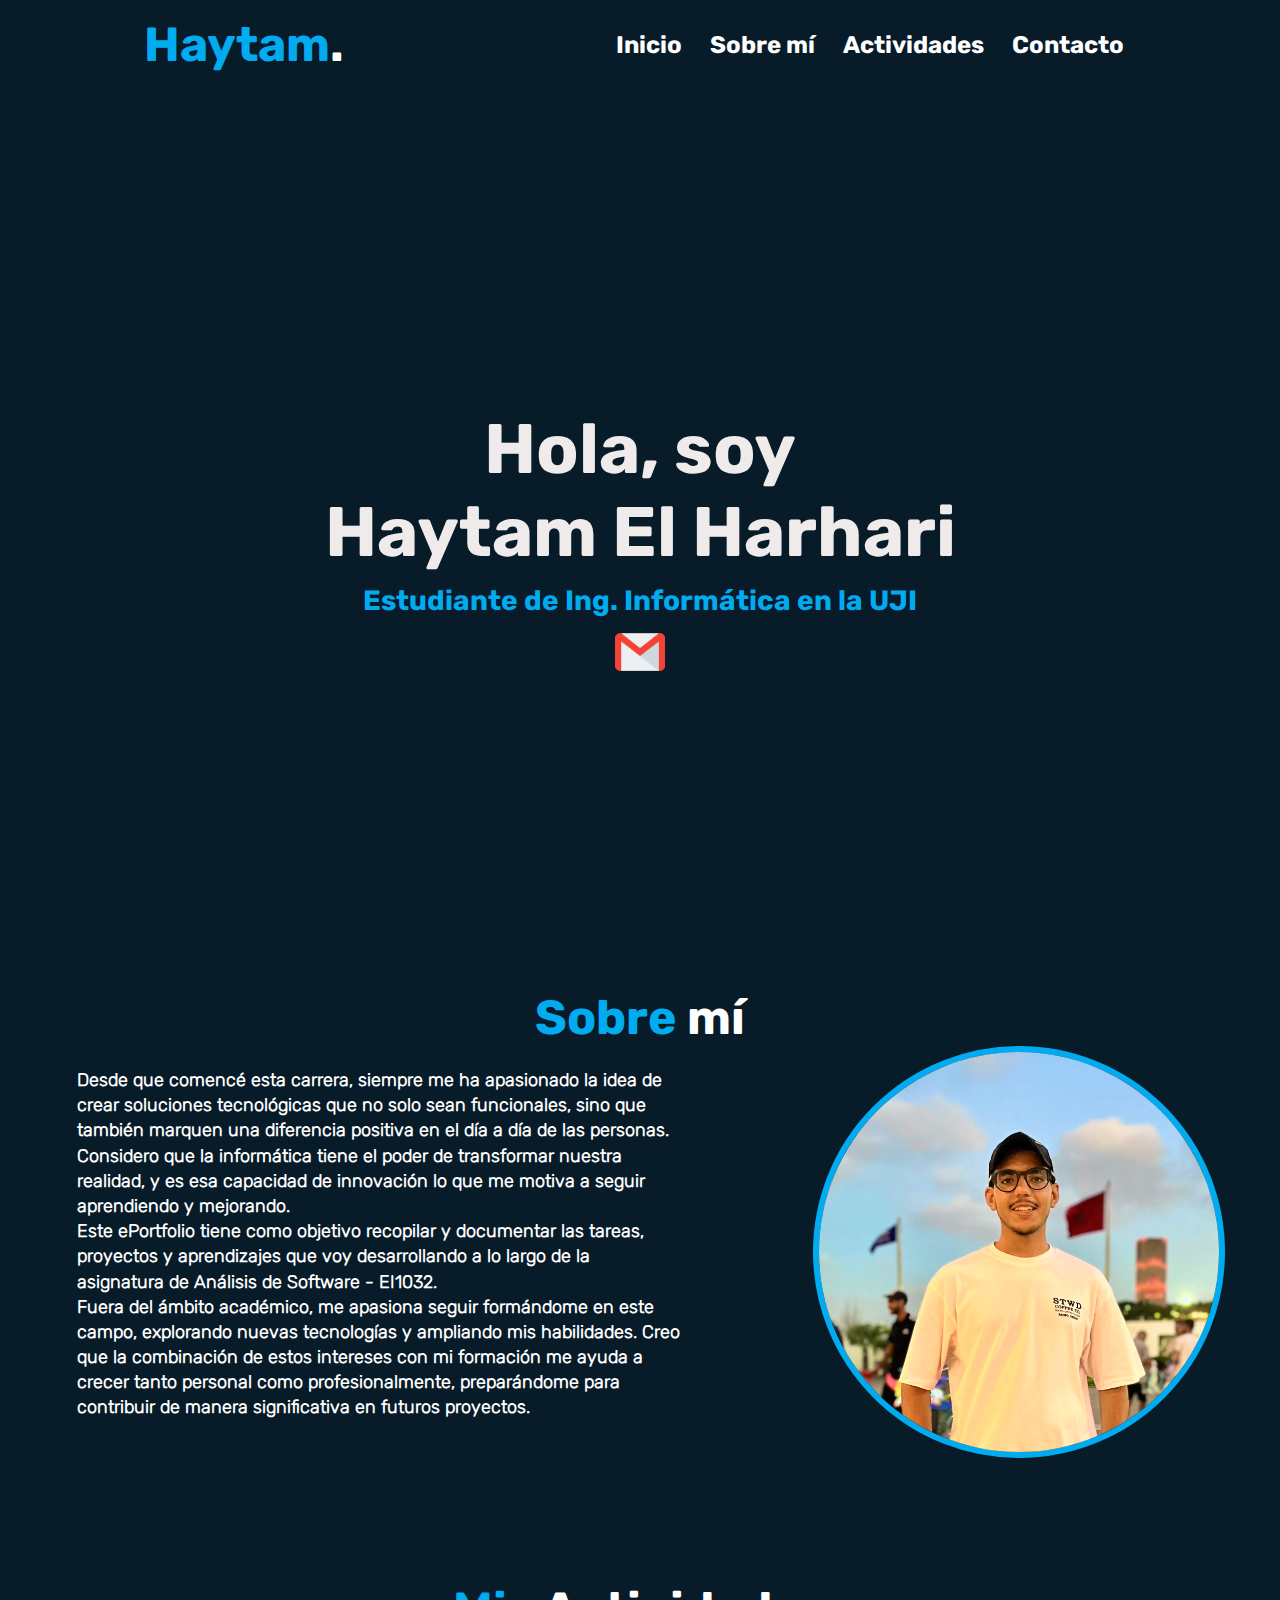
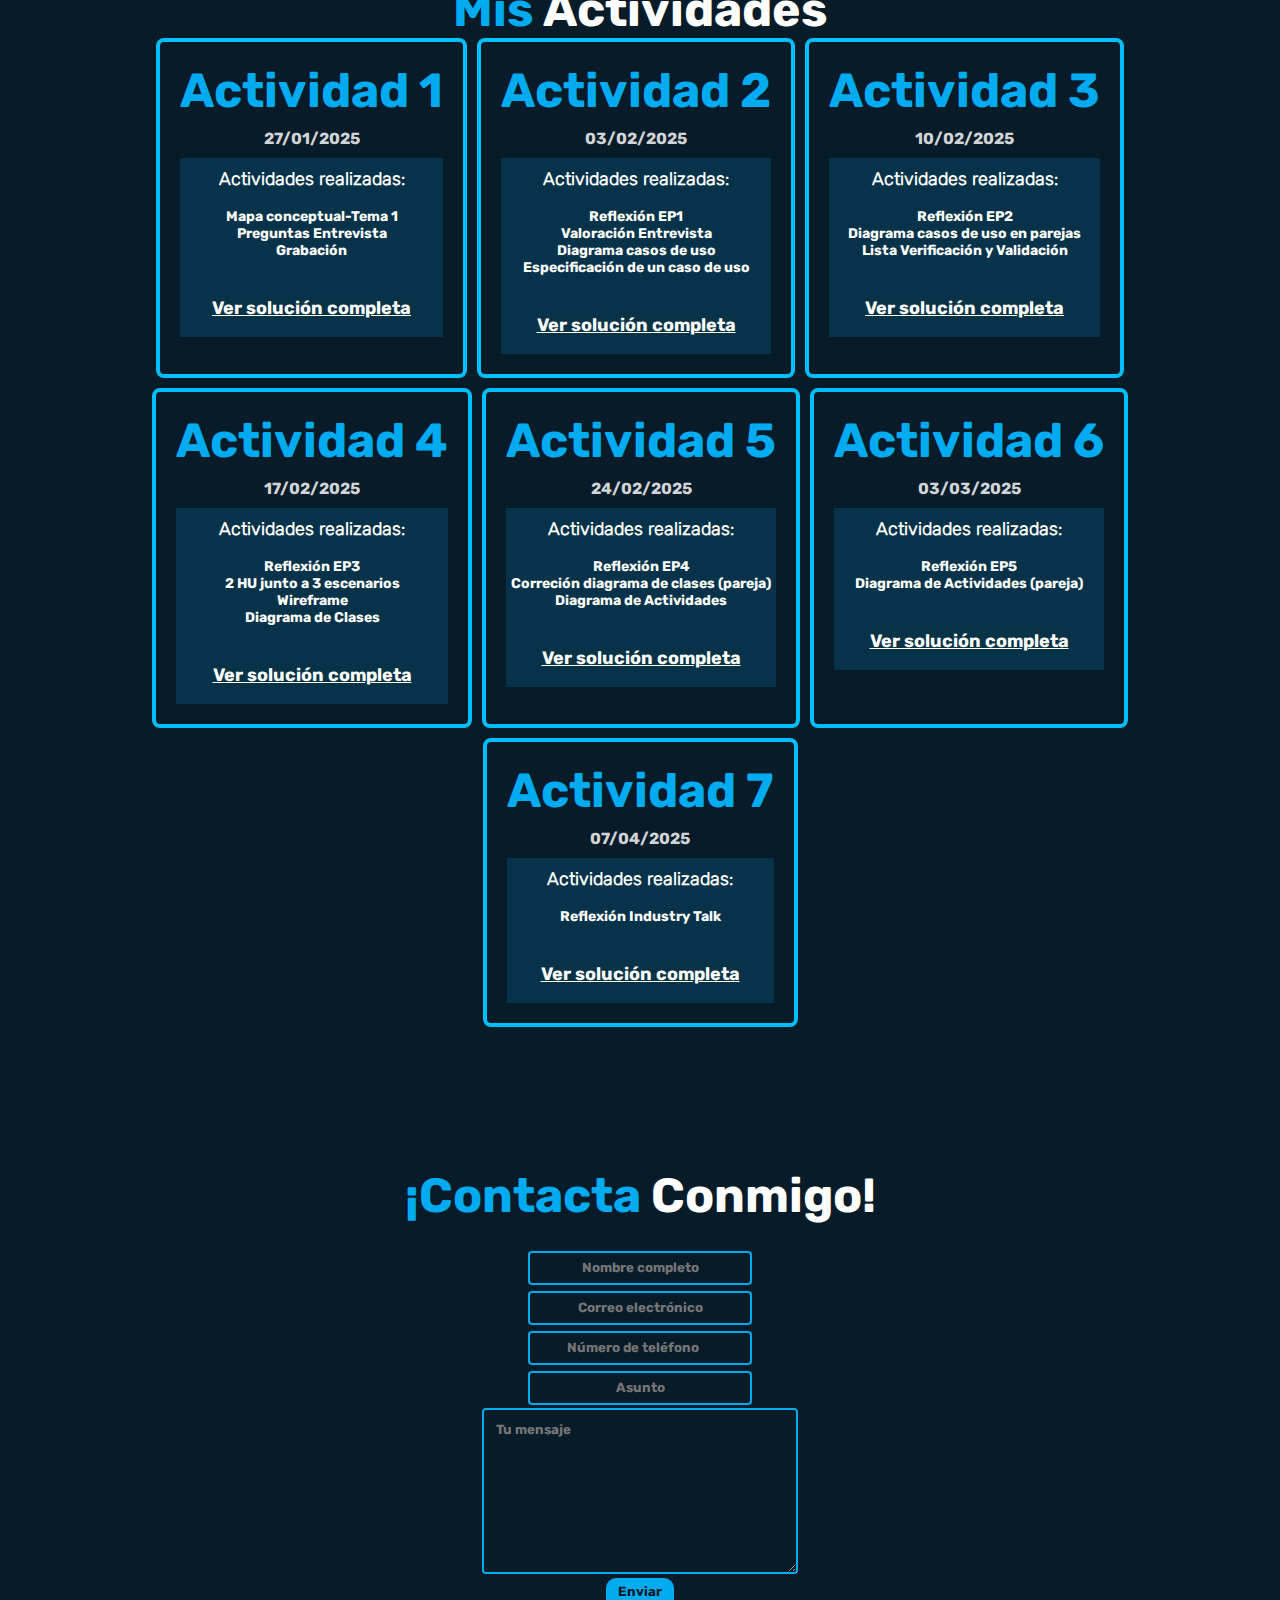
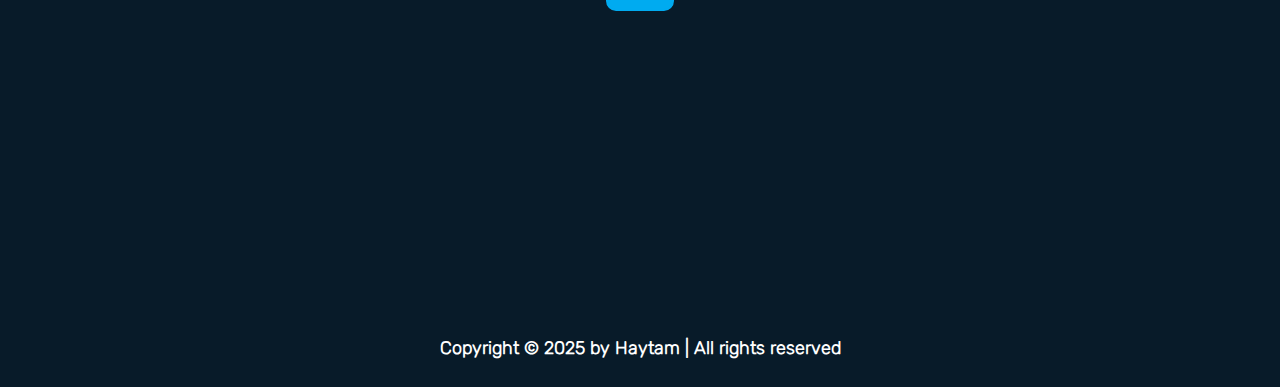
<file: index.html>
<!DOCTYPE html>
<html lang="en">
<head>
    <meta charset="UTF-8">
    <meta name="viewport" content="width=device-width, initial-scale=1.0">
    <title >Haytam.</title>
    <link rel="stylesheet" href="css/style.css">
    <link rel="shortcut icon" href="img/icons8-portfolio-64 (2).png" type="image/x-icon">
    <script src="js/script.js"></script>
</head>
<body>
    <header class="header">
        <!-- Nombre -->
        <div class="nombre">
            <h2>Haytam<span>.</span></h2> 
        </div>

        <!-- Barra de navegacion -->
        <button class="button">
            <img width="32px" src="img/menu.png" alt="">
        </button>
        <nav class="nav">
            <ul class="ul">
                <li class="li"><a href="#inicio" class="a">Inicio</a></li>
                <li class="li"><a href="#sobremi" class="a">Sobre mí</a></li>
                <li class="li"><a href="#proyectos" class="a">Actividades</a></li>
                <li class="li"><a href="#contacto" class="a">Contacto</a></li>
            </ul>
        </nav>

    </header>

    
    <section class="inicio" id="inicio">
        <div class="contenido_inicio">
            <h1> Hola, soy <br> Haytam El Harhari </h1>

            <h3>Estudiante de Ing. Informática en la UJI</h3>

            <div class="redes">
               
                <a href="mailto:al426285@uji.es" class="gmail"><div class="imagen-contenedor"><img height="50px";width="50px"; src="img/gmail.png" class="imagen" alt=""></div></a>
               
            </div>
        </div>
    </section>

    <section class="sobre-mi" id="sobremi">
                   <h2>Sobre <span>mí</span></h2>
                   <div class="partes">
        <div class="parte1">
        <p id="textosobremi">
            Desde que comencé esta carrera, siempre me ha apasionado la idea de crear soluciones tecnológicas que no solo sean funcionales, sino que también marquen una diferencia positiva en el día a día de las personas. Considero que la informática tiene el poder de transformar nuestra realidad, y es esa capacidad de innovación lo que me motiva a seguir aprendiendo y mejorando.
                <br>
            Este ePortfolio tiene como objetivo recopilar y documentar las tareas, proyectos y aprendizajes que voy desarrollando a lo largo de la asignatura de Análisis de Software - EI1032. 
            <br>
            Fuera del ámbito académico, me apasiona seguir formándome en este campo, explorando nuevas tecnologías y ampliando mis habilidades. Creo que la combinación de estos intereses con mi formación me ayuda a crecer tanto personal como profesionalmente, preparándome para contribuir de manera significativa en futuros proyectos.
        </p>
        </div>
        <div class="parte2">
            <img src="img/IMG_1851.JPEG" alt="imagen1">
        </div>
    </div>
            
    </section>

    <section class="proyectos" id="proyectos">
        <h2>Mis <span>Actividades</span></h2>
        <div class="projects">
            <div class="caja">
                <h2 class="titulo_proyecto">Actividad 1</h2>
               <h4 style="margin: 10px;"class="fecha">27/01/2025</h4>
                <p>
                    Actividades realizadas: 
                    <ul>
                        <li>Mapa conceptual-Tema 1</li>
                        <li>Preguntas Entrevista</li>
                        <li>Grabación</li>
                </ul>
            </p>
                <p>
                    
                    <a class="link"  target="_blank" style="background-color: #0a3445b5;" href="./Actividades/act1.html" >Ver solución completa</a>
                </p>
            </div>
            <div class="caja">
                <h2 class="titulo_proyecto">Actividad 2</h2>
               <h4 style="margin: 10px;"class="fecha">03/02/2025</h4>
                <p>
                    Actividades realizadas: 
                    <ul>
                        <li>Reflexión EP1</li>
                        <li>Valoración Entrevista</li>
                        <li>Diagrama casos de uso</li>  
                        <li>Especificación de un caso de uso</li>
                </ul>
            </p>
                <p>
                    
                    <a class="link"  target="_blank" style="background-color: #0a3445b5;" href="./Actividades/act2.html" >Ver solución completa</a>
                </p>
            </div>
            <div class="caja">
                <h2 class="titulo_proyecto">Actividad 3</h2>
               <h4 style="margin: 10px;"class="fecha">10/02/2025</h4>
                <p>
                    Actividades realizadas: 
                    <ul>
                        <li>Reflexión EP2</li>
                        <li>Diagrama casos de uso en parejas</li>  
                        <li>Lista Verificación y Validación</li>
                </ul>
            </p>
                <p>
                    
                    <a class="link"  target="_blank" style="background-color: #0a3445b5;" href="./Actividades/act3.html" >Ver solución completa</a>
                </p>
            </div>
            <div class="caja">
                <h2 class="titulo_proyecto">Actividad 4</h2>
               <h4 style="margin: 10px;"class="fecha">17/02/2025</h4>
                <p>
                    Actividades realizadas: 
                    <ul>
                        <li>Reflexión EP3</li>
                        <li>2 HU junto a 3 escenarios</li>  
                        <li>Wireframe</li>
                        <li>Diagrama de Clases</li>
                </ul>
            </p>
                <p>
                    
                    <a class="link"   style="background-color: #0a3445b5;" href="./Actividades/act4.html" >Ver solución completa</a>
                </p>
            </div>
            <div class="caja">
                <h2 class="titulo_proyecto">Actividad 5</h2>
               <h4 style="margin: 10px;"class="fecha">24/02/2025</h4>
                <p>
                    Actividades realizadas: 
                    <ul>
                        <li>Reflexión EP4</li>
                        <li>Correción diagrama de clases (pareja)</li>
                        <li>Diagrama de Actividades</li>
                </ul>
            </p>
                <p>
                    
                    <a class="link"   style="background-color: #0a3445b5;" href="./Actividades/act5.html" >Ver solución completa</a>
                </p>
            </div>
            <div class="caja">
                <h2 class="titulo_proyecto">Actividad 6</h2>
               <h4 style="margin: 10px;"class="fecha">03/03/2025</h4>
                <p>
                    Actividades realizadas: 
                    <ul>
                        <li>Reflexión EP5</li>
                        <li>Diagrama de Actividades (pareja)</li>
                </ul>
            </p>
                <p>
                    
                    <a class="link"   style="background-color: #0a3445b5;" href="./Actividades/act6.html" >Ver solución completa</a>
                </p>
            </div>
            <div class="caja">
                <h2 class="titulo_proyecto">Actividad 7</h2>
               <h4 style="margin: 10px;"class="fecha">07/04/2025</h4>
                <p>
                    Actividades realizadas: 
                    <ul>
                        <li>Reflexión Industry Talk</li>
                </ul>
            </p>
                <p>
                    
                    <a class="link"   style="background-color: #0a3445b5;" href="./Actividades/talk.html" >Ver solución completa</a>
                </p>
            </div>
        </div>


    </section>
    


    <section class="contacto" id="contacto">
        <h2>¡Contacta <span>Conmigo!</span></h2>
        <form action="https://formsubmit.co/haytameelharhari@gmail.com" method="POST" class="formulario" >
                <div class="campos">
                    <input type="text" name="Nombre completo" required placeholder="Nombre completo">
                </div>
                <div class="campos">
                    <input type="email" name="Correo electrónico" required placeholder="Correo electrónico">
                </div>
            

            
                <div class="campos">
                    <input type="number" name="Número teléfono" placeholder="Número de teléfono" >
                </div>
                <div class="campos">
                    <input type="text" name="Asunto" placeholder="Asunto">
                </div>

            <div class="mensaje">
                <textarea type="text" class="mensaje" name="mensaje" id="" cols="30" rows="10" required placeholder="Tu mensaje"></textarea>
            </div>

            <div class="enviar">
                <button type="submit" class="boton" style="text-align: center;padding-top: 4px;">Enviar</button>
            </div>
        </form>
    </section>

 

<footer class="footer">
    <div class="texto">
        <p>Copyright &copy; 2025 by Haytam | All rights reserved</p>
    </div>
    
</footer>
</body>
</html>
</file>
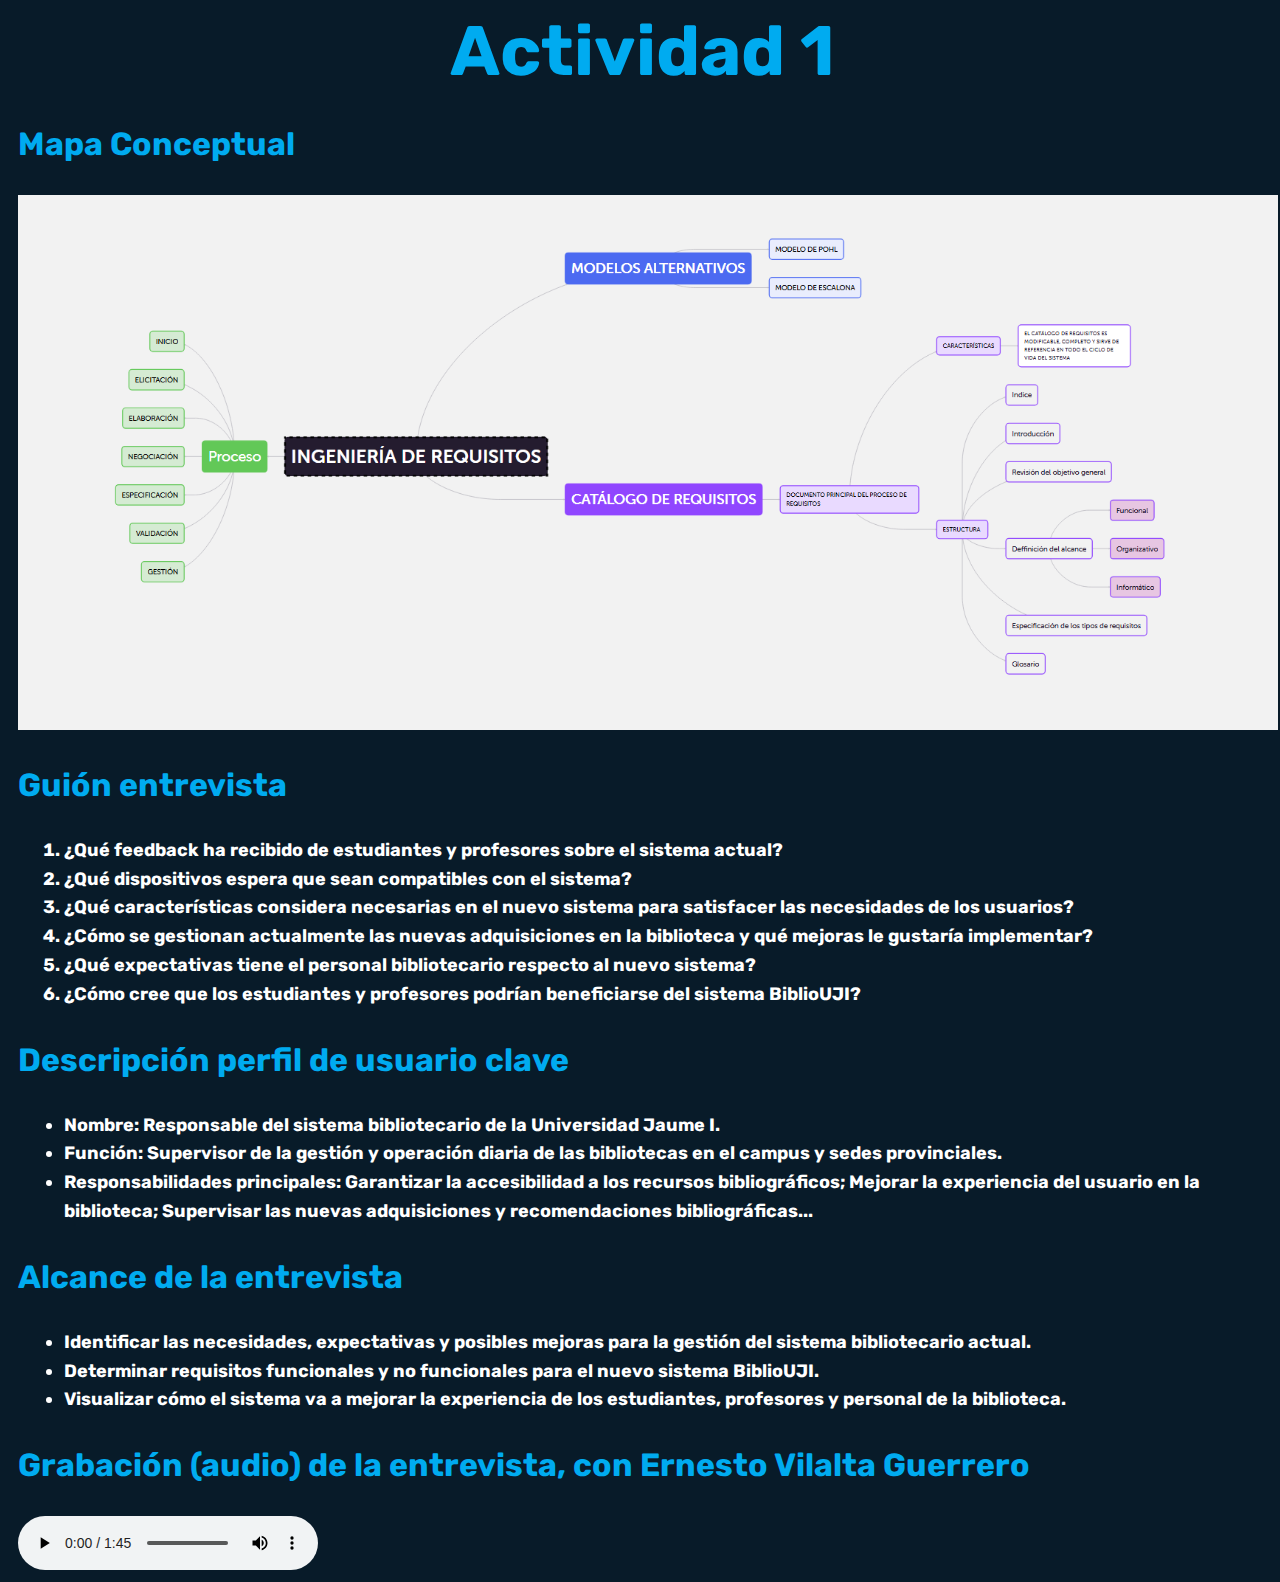
<file: Actividades/act1.html>
<!DOCTYPE html>
<html lang="en">
<head>
    <meta charset="UTF-8">
    <meta name="viewport" content="width=device-width, initial-scale=1.0">
    <title>Actividad 1</title>
    <link rel="stylesheet" href="../css/actividades.css">

</head>
<body>
    <h1>Actividad 1</h1>
    <h3 style="text-align: left;">Mapa Conceptual</h3>
    <img src="../img/mapaConceptualAct1.png" alt="mapa">
    
    <h3 style="text-align: left;">Guión entrevista</h3>
    <ol>
        <li>¿Qué feedback ha recibido de estudiantes y profesores sobre el sistema actual?</li>
        <li>¿Qué dispositivos espera que sean compatibles con el sistema?</li>
        <li>¿Qué características considera necesarias en el nuevo sistema para satisfacer las necesidades de los usuarios?</li>
        <li>¿Cómo se gestionan actualmente las nuevas adquisiciones en la biblioteca y qué mejoras le gustaría implementar?</li>
        <li>¿Qué expectativas tiene el personal bibliotecario respecto al nuevo sistema?</li>
        <li>¿Cómo cree que los estudiantes y profesores podrían beneficiarse del sistema BiblioUJI?</li>
    
    </ol>

    <h3>Descripción perfil de usuario clave</h3>
    <ul>
        <li>Nombre: Responsable del sistema bibliotecario de la Universidad Jaume I.</li>
        <li>Función: Supervisor de la gestión y operación diaria de las bibliotecas en el campus y sedes provinciales.</li>
        <li>Responsabilidades principales:
            Garantizar la accesibilidad a los recursos bibliográficos; Mejorar la experiencia del usuario en la biblioteca; Supervisar las nuevas adquisiciones y recomendaciones bibliográficas...</li>

    </ul>

    <h3>Alcance de la entrevista</h3>
    <ul>
        <li>Identificar las necesidades, expectativas y posibles mejoras para la gestión del sistema bibliotecario actual.</li>
           <li> Determinar requisitos funcionales y no funcionales para el nuevo sistema BiblioUJI.
            </li>
            <li>
            Visualizar cómo el sistema va a mejorar la experiencia de los estudiantes, profesores y personal de la biblioteca.
            </li>
    </ul>

    <h3>Grabación (audio) de la entrevista, con Ernesto Vilalta Guerrero</h3>
    <audio src="../audios/act1_entrevista.m4a" controls></audio>
</body>
</html>
</file>
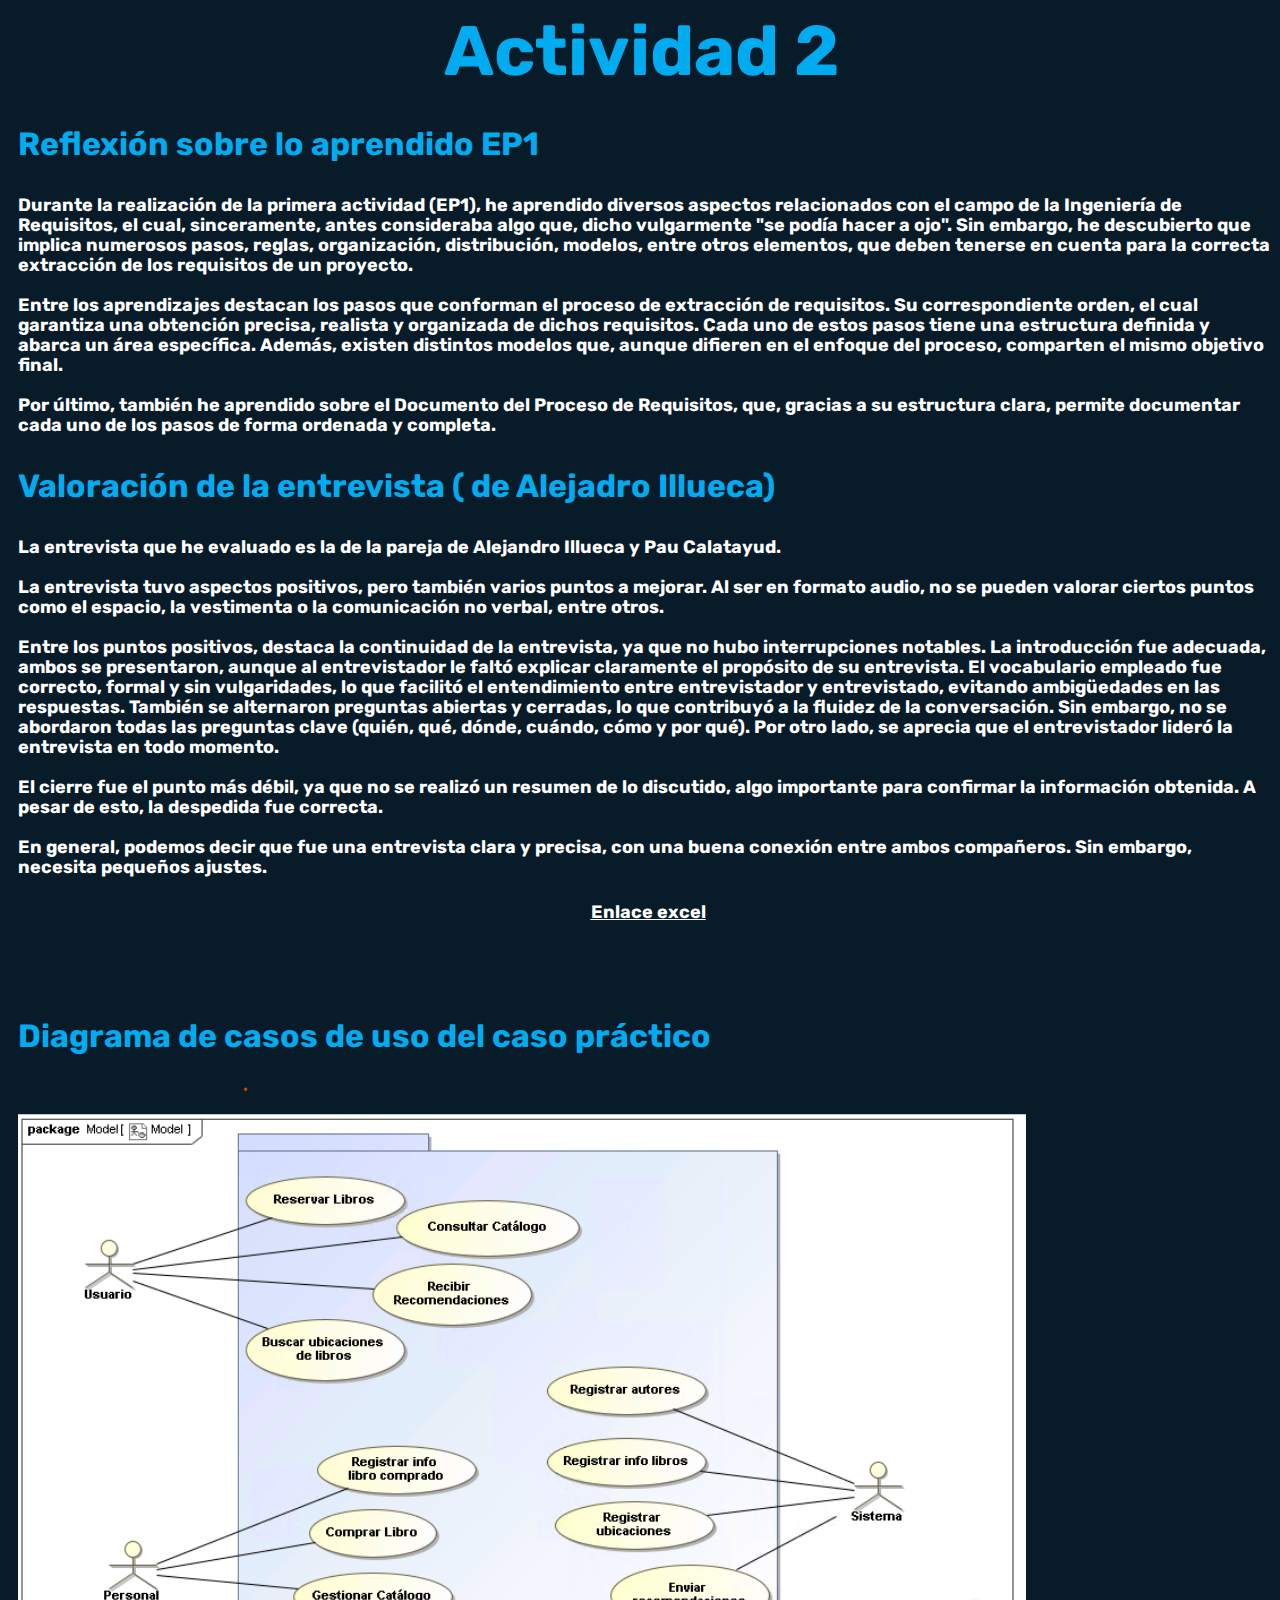
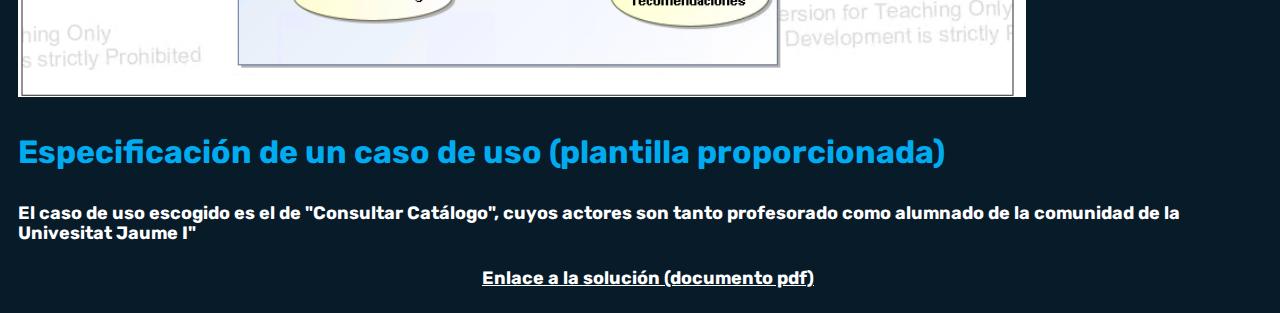
<file: Actividades/act2.html>
<!DOCTYPE html>
<html lang="en">

<head>
    <meta charset="UTF-8">
    <meta name="viewport" content="width=device-width, initial-scale=1.0">
    <title>Actividad 2</title>
    <link rel="stylesheet" href="../css/actividades.css">

</head>

<body>
    <h1>Actividad 2</h1>
    <h3 style="text-align: left;">Reflexión sobre lo aprendido EP1</h3>
    <p>

        Durante la realización de la primera actividad (EP1), he aprendido diversos aspectos relacionados con el campo
        de la Ingeniería de Requisitos, el cual, sinceramente, antes consideraba algo que, dicho vulgarmente "se podía
        hacer a ojo". Sin embargo, he descubierto que implica numerosos pasos, reglas, organización, distribución,
        modelos, entre otros elementos, que deben tenerse en cuenta para la correcta extracción de los requisitos de un
        proyecto.
        <br><br>
        Entre los aprendizajes destacan los pasos que conforman el proceso de extracción de requisitos. Su
        correspondiente orden, el cual garantiza una obtención precisa, realista y organizada de dichos requisitos. Cada
        uno de estos pasos tiene una estructura definida y abarca un área específica. Además, existen distintos modelos
        que, aunque difieren en el enfoque del proceso, comparten el mismo objetivo final.
        <br><br>

        Por último, también he aprendido sobre el Documento del Proceso de Requisitos, que, gracias a su estructura
        clara, permite documentar cada uno de los pasos de forma ordenada y completa.

    </p>

    <h3 style="text-align: left;">Valoración de la entrevista ( de Alejadro Illueca)</h3>
    <p>La entrevista que he evaluado es la de la pareja de Alejandro Illueca y Pau Calatayud. <br> <br>

        La entrevista tuvo aspectos positivos, pero también varios puntos a mejorar. Al ser en formato audio, no se
        pueden valorar ciertos puntos como el espacio, la vestimenta o la comunicación no verbal, entre otros.
        <br><br>
        Entre los puntos positivos, destaca la continuidad de la entrevista, ya que no hubo interrupciones notables. La
        introducción fue adecuada, ambos se presentaron, aunque al entrevistador le faltó explicar claramente el
        propósito de su entrevista. El vocabulario empleado fue correcto, formal y sin vulgaridades, lo que facilitó el
        entendimiento entre entrevistador y entrevistado, evitando ambigüedades en las respuestas. También se alternaron
        preguntas abiertas y cerradas, lo que contribuyó a la fluidez de la conversación. Sin embargo, no se abordaron
        todas las preguntas clave (quién, qué, dónde, cuándo, cómo y por qué). Por otro lado, se aprecia que el
        entrevistador lideró la entrevista en todo momento.
        <br><br>
        El cierre fue el punto más débil, ya que no se realizó un resumen de lo discutido, algo importante para
        confirmar la información obtenida. A pesar de esto, la despedida fue correcta.
        <br><br>
        En general, podemos decir que fue una entrevista clara y precisa, con una buena conexión entre ambos compañeros.
        Sin embargo, necesita pequeños ajustes.
    </p>

    <h4 style="text-align: center; font-size: 18px; text-decoration: underline;">
        <a href="https://docs.google.com/spreadsheets/d/1QQmggW4W1-xEsC3z_gp9J418ABBIzBqepAS_1_EEIt4/edit?usp=sharing">Enlace excel</a></h4> 
<br>
<br>
    <h3>Diagrama de casos de uso del caso práctico</h3>
    <img  style="width: 80%;" src="../img/ep2_diagraama_casos_de_uso.png" alt="">





    <h3>Especificación de un caso de uso (plantilla proporcionada)</h3>
    <p>El caso de uso escogido es el de "Consultar Catálogo", cuyos actores son tanto profesorado como alumnado de la comunidad de la Univesitat Jaume I"</p>
    <h4 style="text-align: center; font-size: 18px; text-decoration: underline;">
        <a href="../pdf/Còpia de CU-plantilla-Haytame.pdf">Enlace a la solución (documento pdf)</a></h4> 
</body>

</html>
</file>
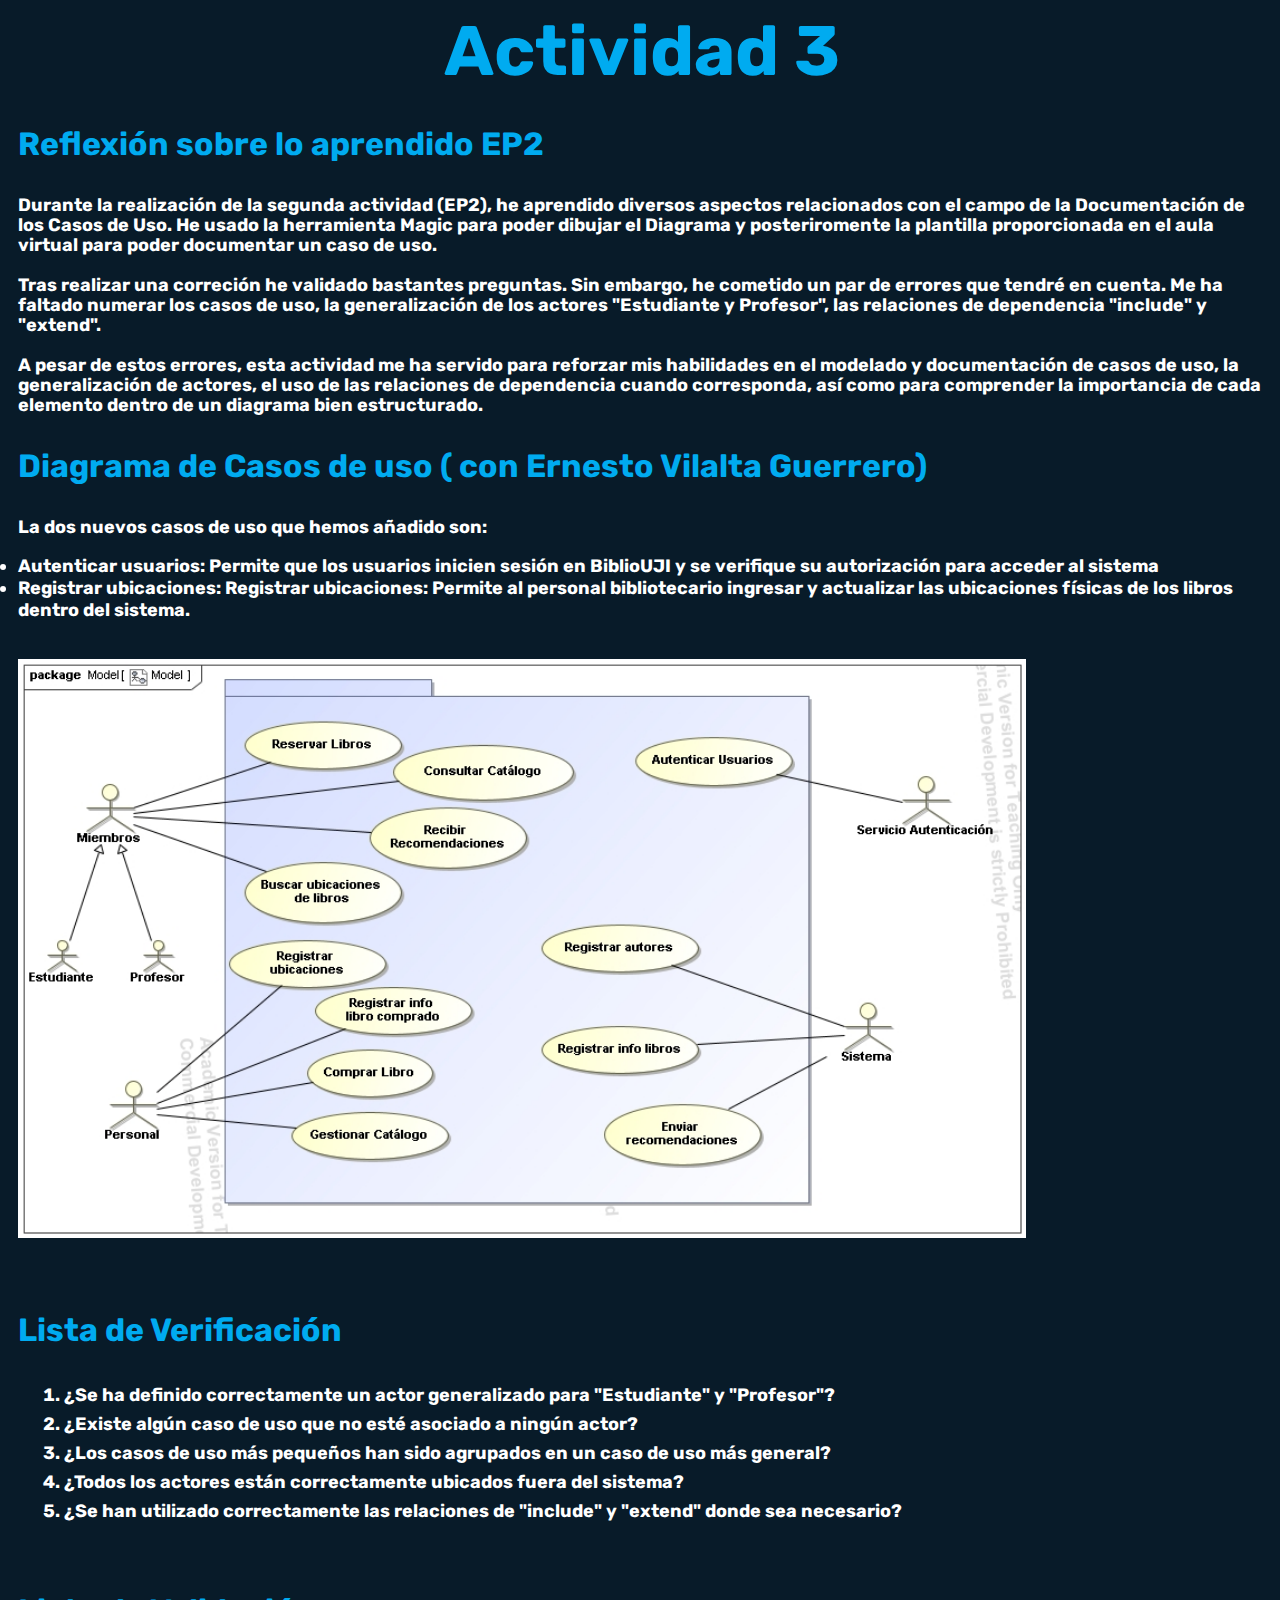
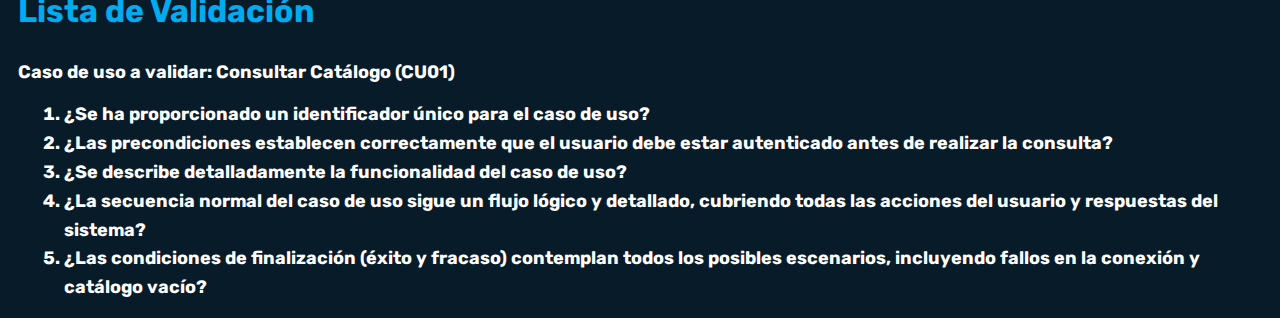
<file: Actividades/act3.html>
<!DOCTYPE html>
<html lang="en">

<head>
    <meta charset="UTF-8">
    <meta name="viewport" content="width=device-width, initial-scale=1.0">
    <title>Actividad 3</title>
    <link rel="stylesheet" href="../css/actividades.css">

</head>

<body>
    <h1>Actividad 3</h1>
    <h3 style="text-align: left;">Reflexión sobre lo aprendido EP2</h3>
    <p>

        Durante la realización de la segunda actividad (EP2), he aprendido diversos aspectos relacionados con el campo
        de la Documentación de los Casos de Uso. He usado la herramienta Magic para poder dibujar el Diagrama y
        posteriromente la plantilla proporcionada en el aula virtual para poder documentar un caso de uso.
        <br><br>
        Tras realizar una correción he validado bastantes preguntas. Sin embargo, he cometido un par de errores que
        tendré en cuenta. Me ha faltado numerar los casos de uso, la generalización de los actores "Estudiante y
        Profesor", las relaciones de dependencia "include" y "extend".
        <br><br>
        A pesar de estos errores, esta actividad me ha servido para reforzar mis habilidades en el modelado y
        documentación de casos de uso, la generalización de actores, el uso de las relaciones de dependencia cuando corresponda, así como para comprender la importancia de cada elemento dentro de un diagrama
        bien estructurado.
    </p>

    <h3 style="text-align: left;">Diagrama de Casos de uso ( con Ernesto Vilalta Guerrero)</h3>
    <p>La dos nuevos casos de uso que hemos añadido son:
        <li>Autenticar usuarios: Permite que los usuarios inicien sesión en BiblioUJI y se verifique su autorización para acceder al sistema</li>
        <li>Registrar ubicaciones: Registrar ubicaciones: Permite al personal bibliotecario ingresar y actualizar las ubicaciones físicas de los libros dentro del sistema.</li> 

        <br> <br>
        <img style="width: 80%;" src="../img/ep3_diagrama_casos_de_uso.jpg" alt="diagrama">
    </p>

    <br>

    <h3>Lista de Verificación</h3>
    
    <ol>
        <li>¿Se ha definido correctamente un actor generalizado para "Estudiante" y "Profesor"?</li>
        <li>
            ¿Existe algún caso de uso que no esté asociado a ningún actor?
        </li>
        <li>
            ¿Los casos de uso más pequeños han sido agrupados en un caso de uso más general?
        </li>
        <li>
            ¿Todos los actores están correctamente ubicados fuera del sistema?
        </li>
        <li>
            ¿Se han utilizado correctamente las relaciones de "include" y "extend" donde sea necesario?
        </li>
    </ol>


    <br>

    <h3>Lista de Validación</h3>
    <P>Caso de uso a validar: Consultar Catálogo (CU01)</P>
    
    <ol>
        <li>¿Se ha proporcionado un identificador único para el caso de uso?</li>
        <li>
            ¿Las precondiciones establecen correctamente que el usuario debe estar autenticado antes de realizar la consulta?
        </li>
        <li>
            ¿Se describe detalladamente la funcionalidad del caso de uso?
        </li>
        <li>
            ¿La secuencia normal del caso de uso sigue un flujo lógico y detallado, cubriendo todas las acciones del usuario y respuestas del sistema?
        </li>
        <li>
            ¿Las condiciones de finalización (éxito y fracaso) contemplan todos los posibles escenarios, incluyendo fallos en la conexión y catálogo vacío?
        </li>
    </ol>

</body>

</html>
</file>
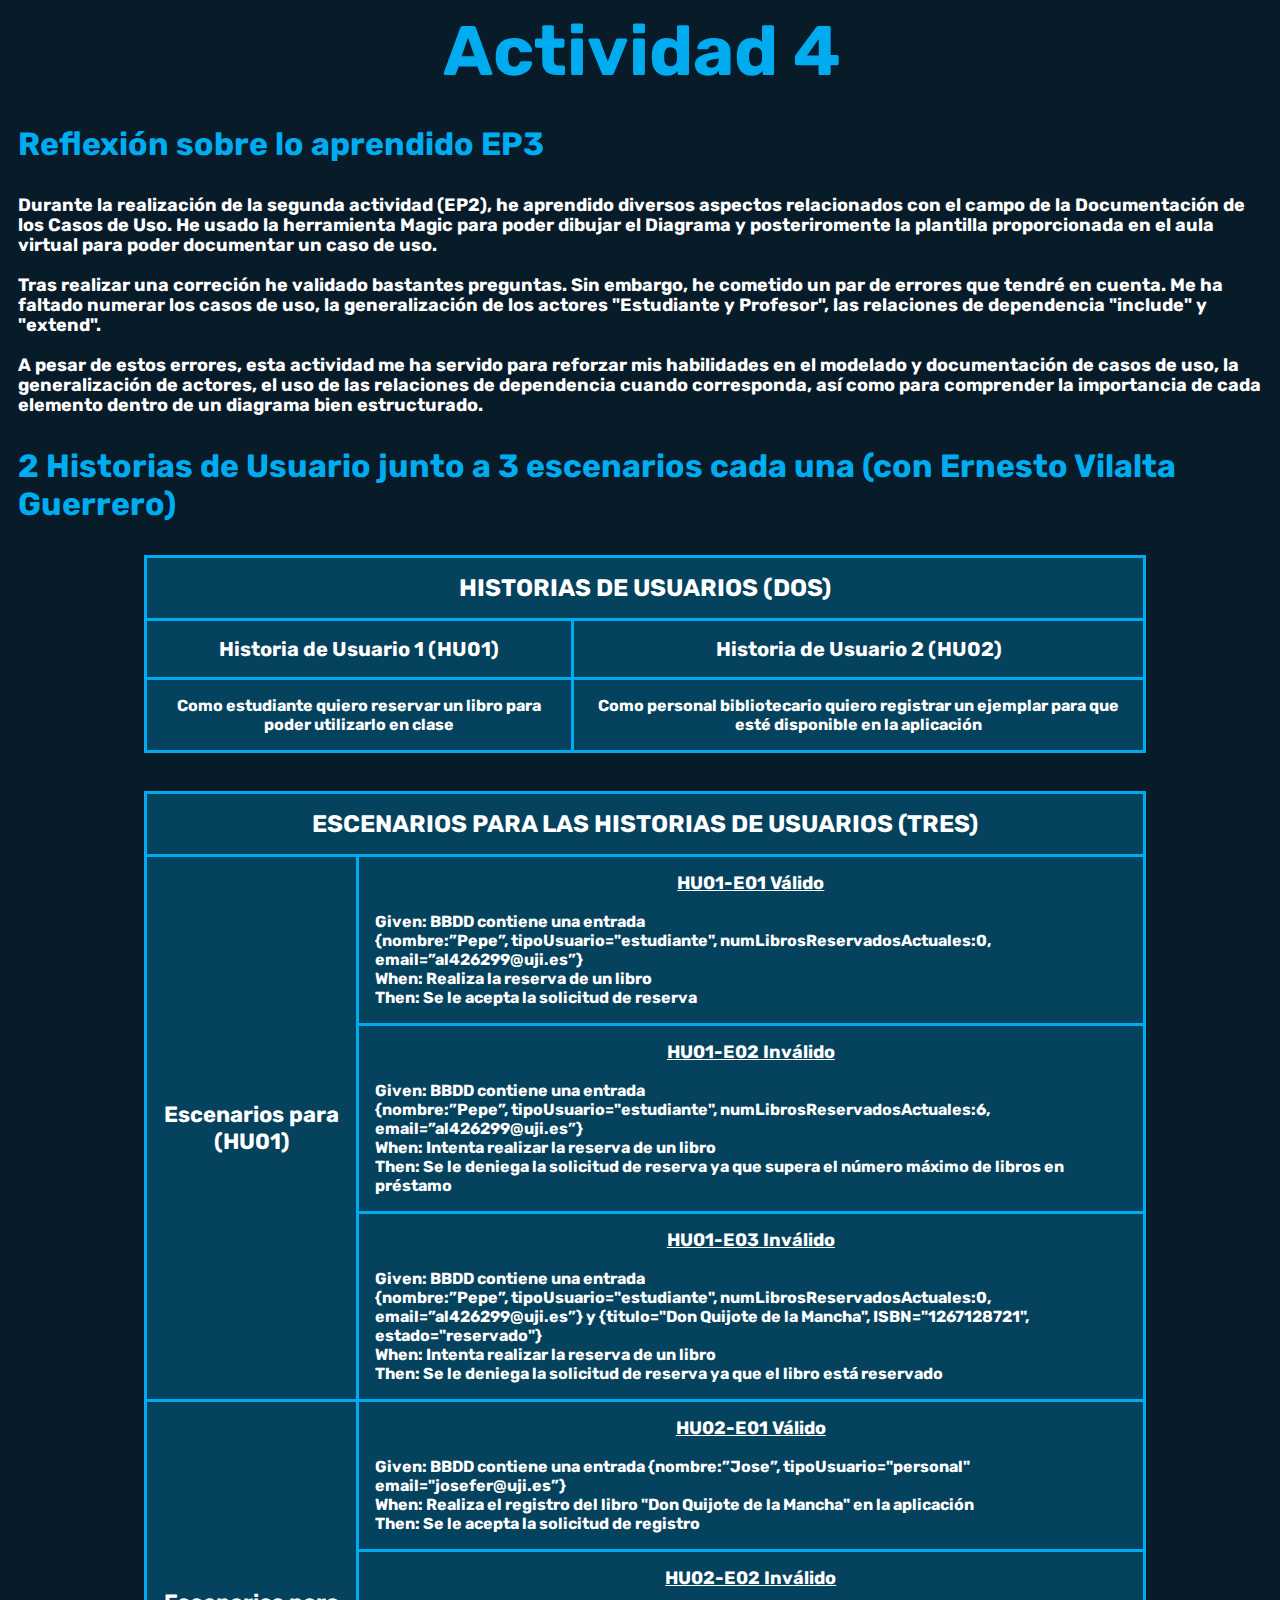
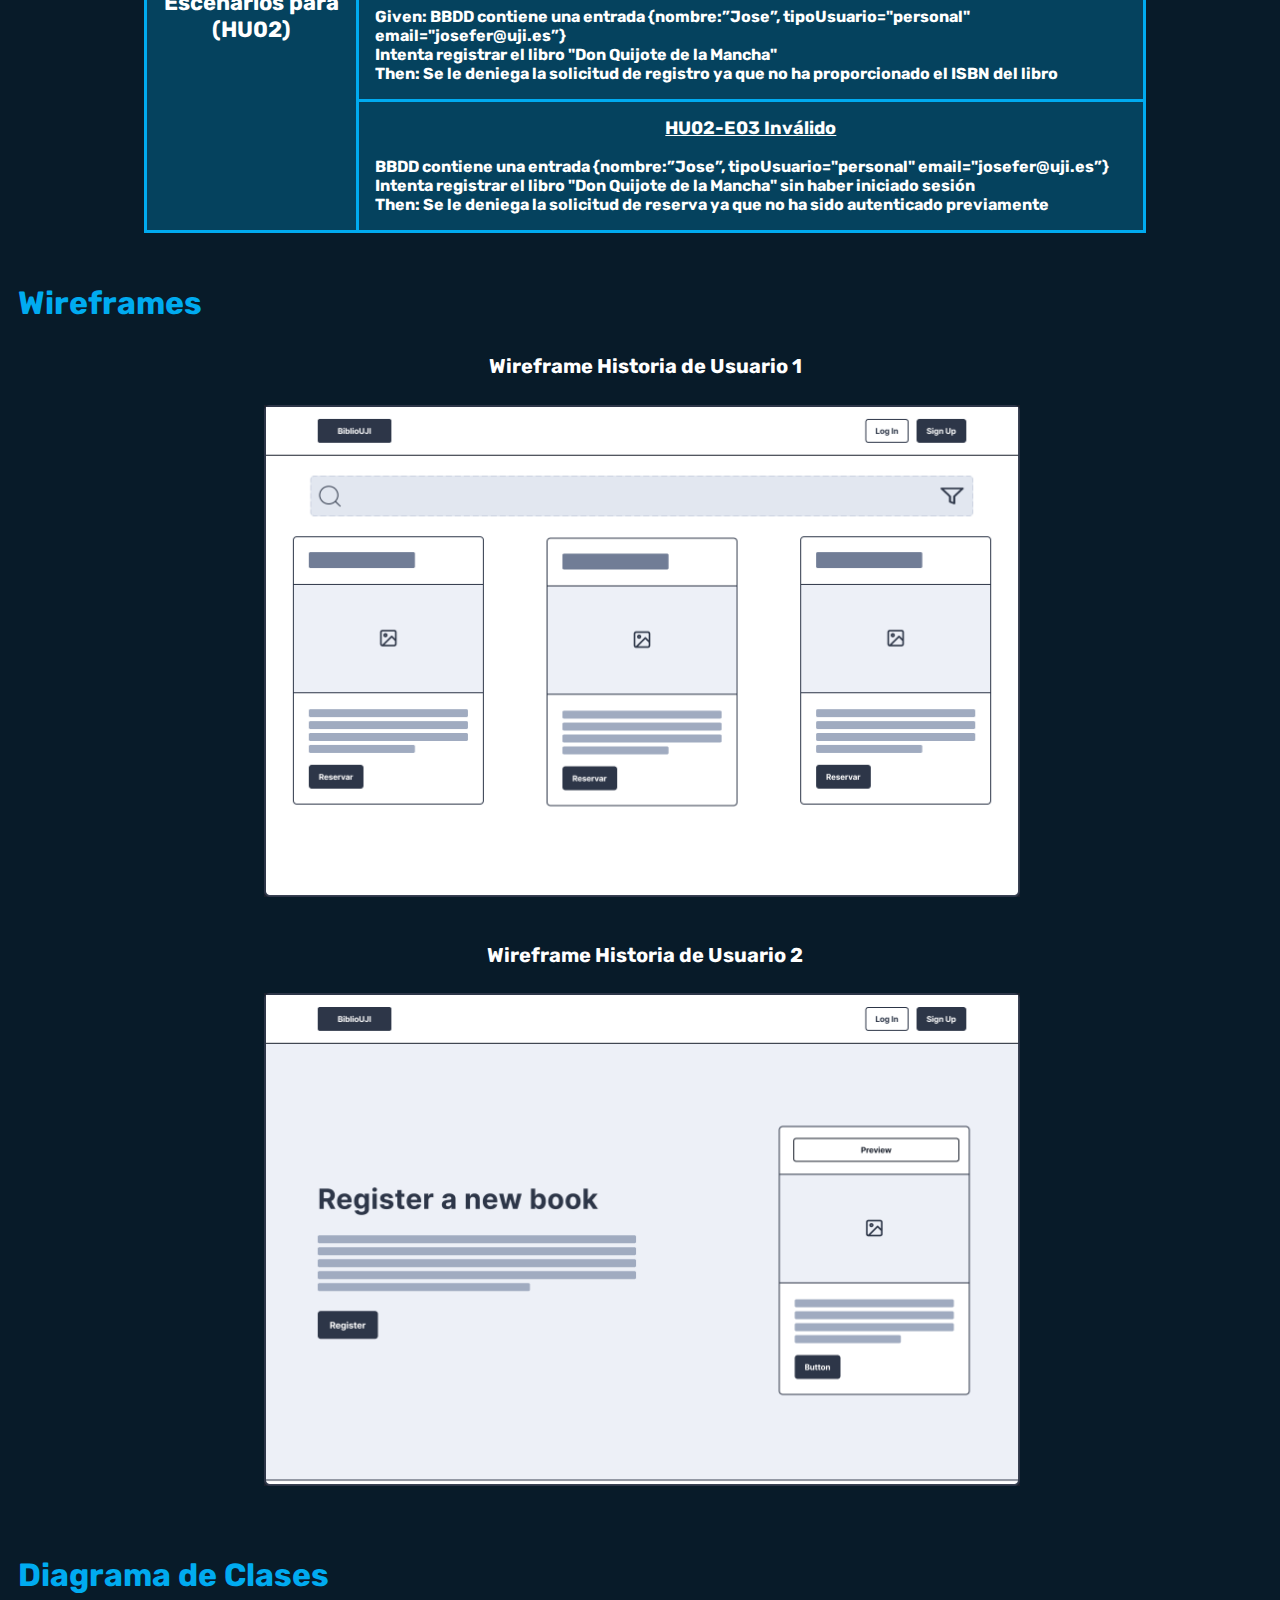
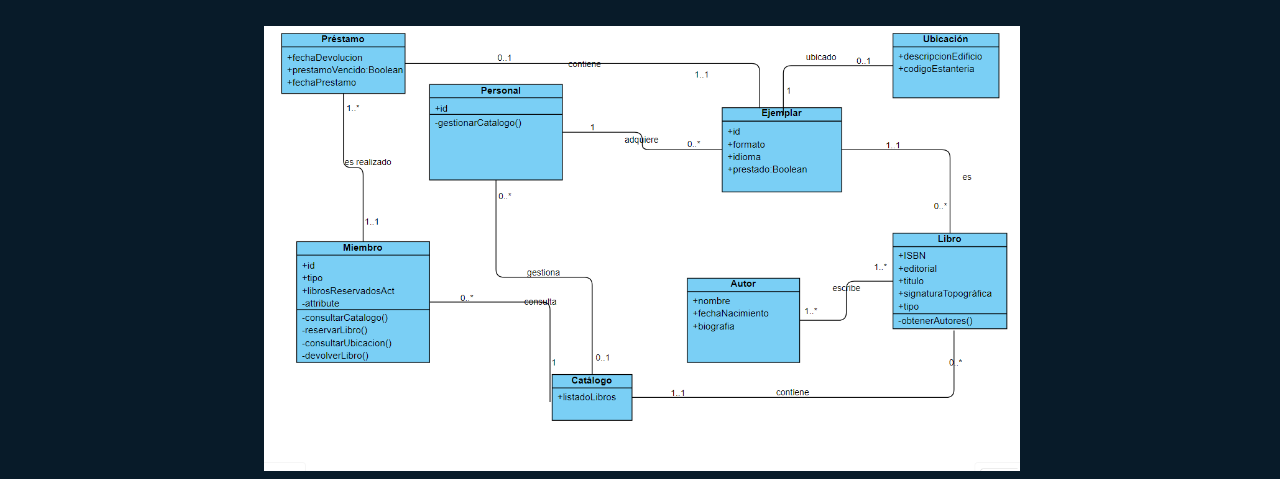
<file: Actividades/act4.html>
<!DOCTYPE html>
<html lang="en">

<head>
    <meta charset="UTF-8">
    <meta name="viewport" content="width=device-width, initial-scale=1.0">
    <title>Actividad 4</title>
    <link rel="stylesheet" href="../css/actividades.css">
    <style>
        table {
            border: 2px;
            border-collapse: collapse;
            text-align: center;
            display: flex;
            justify-content: center;
            align-items: center;
            max-width: 80%;
            margin: auto;
        }

        th,
        td {
            border: 3px solid #00abf0;
            padding: 16px;
            background-color: #00acf045;
        }
    </style>
</head>

<body>
    <h1>Actividad 4</h1>
    <h3 style="text-align: left;">Reflexión sobre lo aprendido EP3</h3>
    <p>

        Durante la realización de la segunda actividad (EP2), he aprendido diversos aspectos relacionados con el campo
        de la Documentación de los Casos de Uso. He usado la herramienta Magic para poder dibujar el Diagrama y
        posteriromente la plantilla proporcionada en el aula virtual para poder documentar un caso de uso.
        <br><br>
        Tras realizar una correción he validado bastantes preguntas. Sin embargo, he cometido un par de errores que
        tendré en cuenta. Me ha faltado numerar los casos de uso, la generalización de los actores "Estudiante y
        Profesor", las relaciones de dependencia "include" y "extend".
        <br><br>
        A pesar de estos errores, esta actividad me ha servido para reforzar mis habilidades en el modelado y
        documentación de casos de uso, la generalización de actores, el uso de las relaciones de dependencia cuando
        corresponda, así como para comprender la importancia de cada elemento dentro de un diagrama
        bien estructurado.
    </p>

    <h3 style="text-align: left;">2 Historias de Usuario junto a 3 escenarios cada una
        (con Ernesto Vilalta Guerrero)</h3>

    <table>
        <th style="font-size: 24px;" colspan="2">HISTORIAS DE USUARIOS (DOS)</th>
        <tr>
            <td style="font-size: 20px;" >Historia de Usuario 1 (HU01)</td>
            <td style="font-size: 20px;">Historia de Usuario 2 (HU02)</td>

        </tr>
        <tr>
            <td>Como estudiante quiero reservar un libro para poder utilizarlo en clase</td>
            <td>Como personal bibliotecario quiero registrar un ejemplar para que esté disponible en la aplicación</td>
        </tr>
    </table>
    <br><br>
    <table>
        <th  style="font-size: 24px;" colspan="2">ESCENARIOS PARA LAS HISTORIAS DE USUARIOS (TRES)</th>
        <tr>
            <td rowspan="4" style="font-size: 22px;">Escenarios para (HU01)</td>

        </tr>
        <tr>
            <td style="text-align: left;">
                <p style="background-color: #e5e6e700; text-align: center; margin: 0;text-decoration: underline;">HU01-E01
                    Válido</p>
                <br>
                Given: BBDD contiene una entrada <br> {nombre:”Pepe”, tipoUsuario="estudiante",
                numLibrosReservadosActuales:0,
                email=”al426299@uji.es”}
                <br>
                When: Realiza la reserva de un libro
                <br>
                Then: Se le acepta la solicitud de reserva
            </td>
        </tr>
        <tr>
            <td style="text-align: left;">
                <p style="background-color: #e5e6e700; text-align: center; margin: 0;text-decoration: underline;">HU01-E02
                    Inválido</p>
                <br>
                Given: BBDD contiene una entrada
                <br>
                {nombre:”Pepe”, tipoUsuario="estudiante", numLibrosReservadosActuales:6,
                email=”al426299@uji.es”}
                <br>
                When: Intenta realizar la reserva de un libro
                <br>
                Then: Se le deniega la solicitud de reserva ya que supera el número máximo de libros en préstamo
            </td>
        </tr>
        <tr>
            <td style="text-align: left;">
                <p style="background-color: #e5e6e700; text-align: center; margin: 0;text-decoration: underline;">HU01-E03
                    Inválido</p>
                <br>
                Given: BBDD contiene una entrada
                <br>
                {nombre:”Pepe”, tipoUsuario="estudiante", numLibrosReservadosActuales:0,
                email=”al426299@uji.es”} y {titulo="Don Quijote de la Mancha", ISBN="1267128721", estado="reservado"}            
                <br>
                When: Intenta realizar la reserva de un libro
                <br>
                Then: Se le deniega la solicitud de reserva ya que el libro está reservado
            </td>
        </tr>

        <tr>
            <td rowspan="4" style="font-size: 22px;">Escenarios para (HU02)</td>
        </tr>
        <tr>
            <td style="text-align: left;">
                <p style="background-color: #e5e6e700; text-align: center; margin: 0;text-decoration: underline;">HU02-E01
                    Válido</p>
                <br>
                Given: BBDD contiene una entrada {nombre:”Jose”, tipoUsuario="personal" email="josefer@uji.es”}

                <br>
                When: Realiza el registro del libro "Don Quijote de la Mancha" en la aplicación
                <br>
                Then: Se le acepta la solicitud de registro
            </td>
        </tr>
        <tr>
            <td style="text-align: left;">
                <p style="background-color: #e5e6e700; text-align: center; margin: 0;text-decoration: underline;">HU02-E02
                    Inválido</p>
                <br>
                Given: BBDD contiene una entrada {nombre:”Jose”, tipoUsuario="personal" email="josefer@uji.es”}
                <br>
                Intenta registrar el libro "Don Quijote de la Mancha"
                <br>
                Then: Se le deniega la solicitud de registro ya que no ha proporcionado el ISBN del libro
            </td>
        </tr>
        <tr>
            <td style="text-align: left;">
                <p style="background-color: #e5e6e700; text-align: center; margin: 0;text-decoration: underline;">HU02-E03
                    Inválido</p>
                <br>
                BBDD contiene una entrada {nombre:”Jose”, tipoUsuario="personal" email="josefer@uji.es”}

                <br>
                Intenta registrar el libro "Don Quijote de la Mancha" sin haber iniciado sesión
                <br>
                Then: Se le deniega la solicitud de reserva ya que no ha sido autenticado previamente
            </td>
        </tr>

    </table>


    <br>

    <h3>Wireframes</h3>
    <h4 style="text-align: center; font-size: 20px;">Wireframe Historia de Usuario 1</h4>
    <img style="max-width: 60%; max-height: 60%; display: flex; align-items: center; margin: auto;" src="../img/WireFramer – Quick wireframing library (Community).png" alt="Wireframe">
    <br>
    <h4 style="text-align: center; font-size: 20px;">Wireframe Historia de Usuario 2</h4>
    <img style="max-width: 60%; max-height: 60%; display: flex; align-items: center; margin: auto;" src="../img/WireFramer – Quick wireframing library (Community) (1).png" alt="Wireframe">
    <br><br>
    <h3>Diagrama de Clases
    </h3>
    <img style="max-width: 60%; max-height: 60%; display: flex; align-items: center; margin: auto;" src="../img/uml.png" alt="Diagrama">
</body>

</html>
</file>
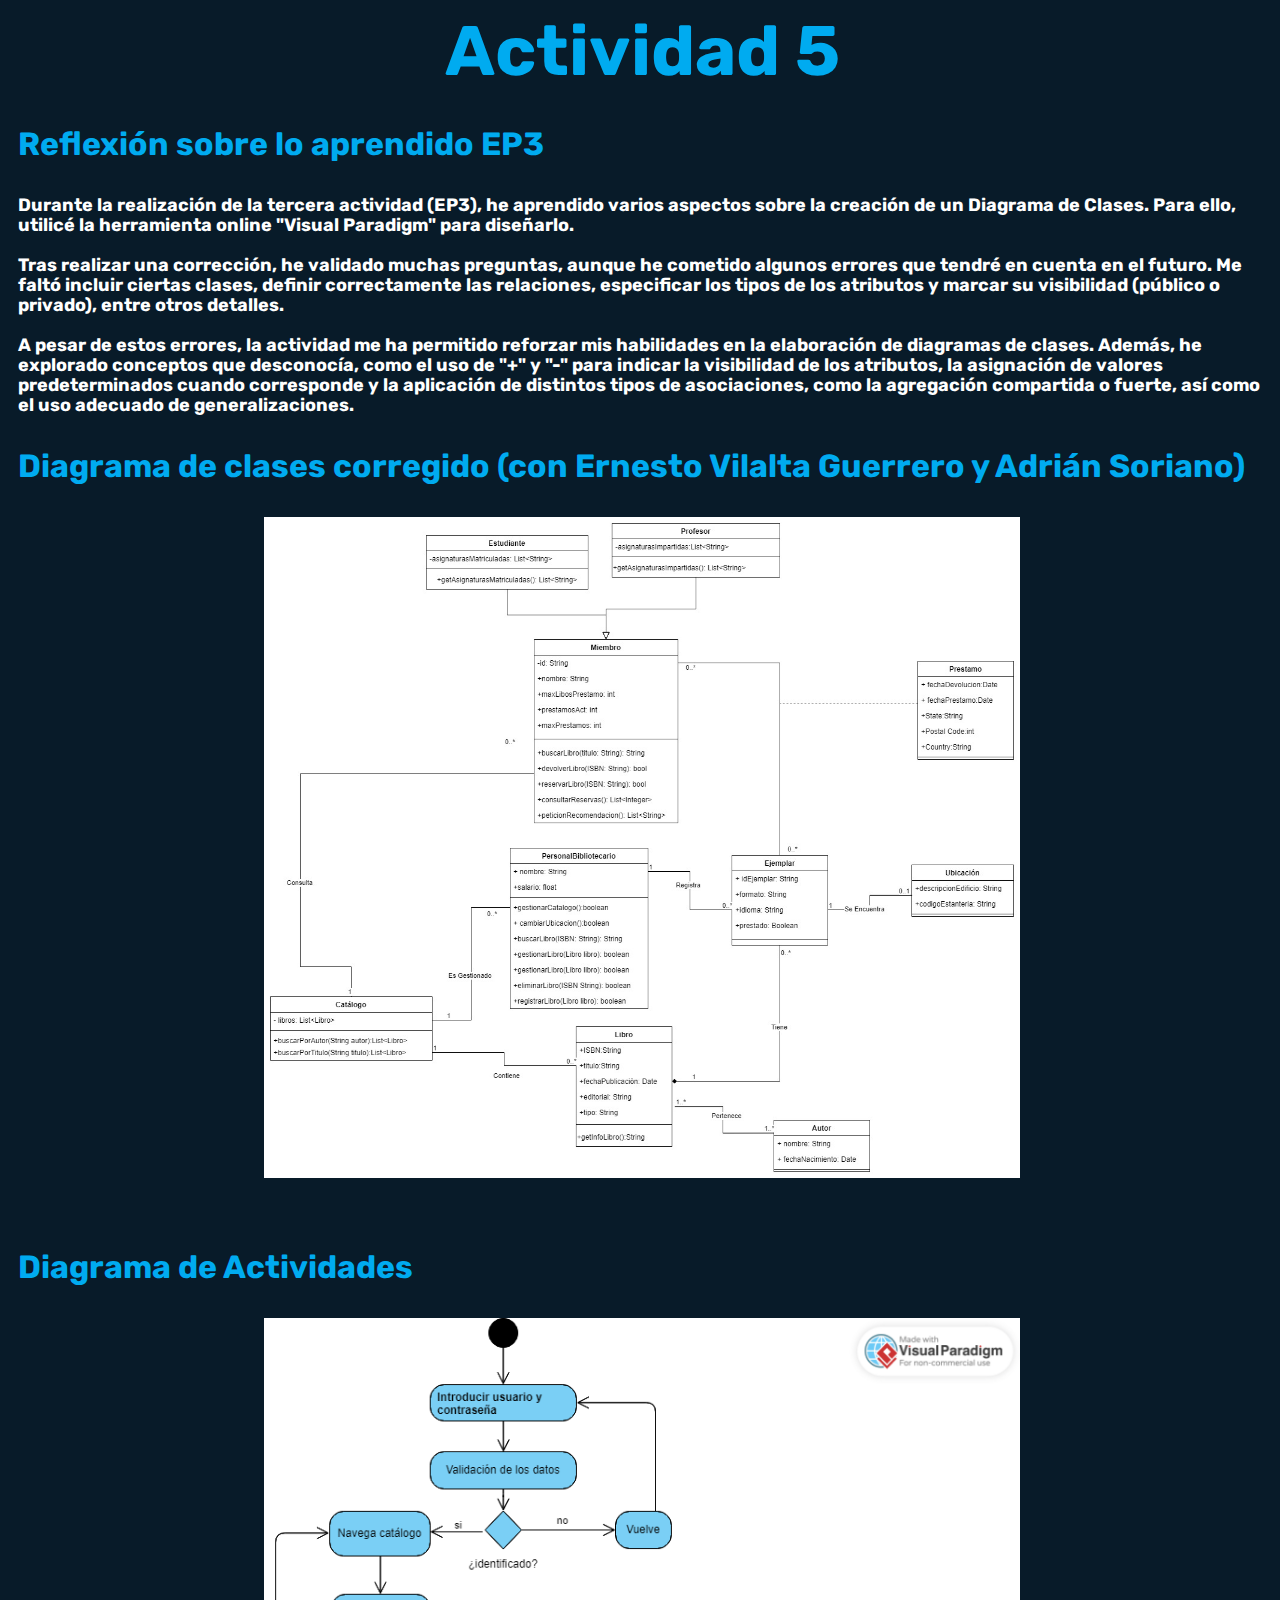
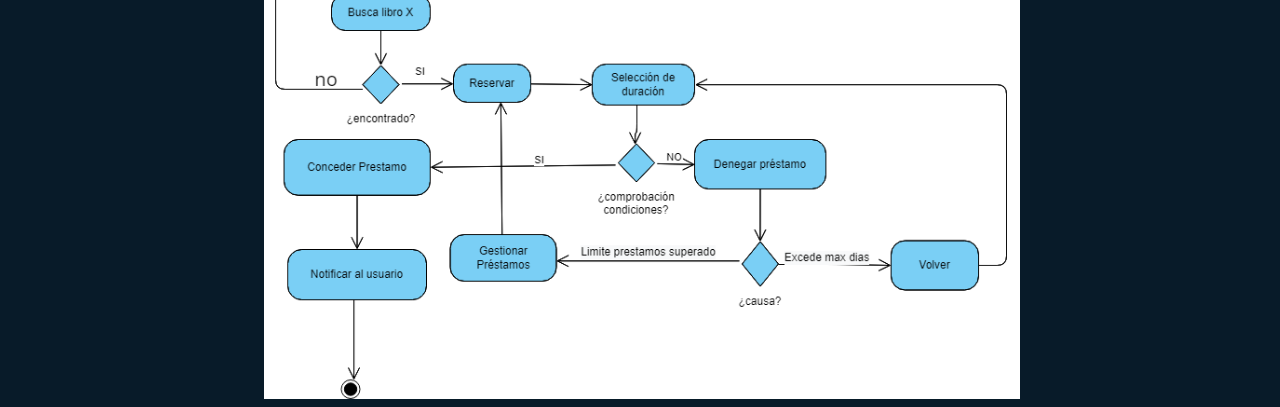
<file: Actividades/act5.html>
<!DOCTYPE html>
<html lang="en">

<head>
    <meta charset="UTF-8">
    <meta name="viewport" content="width=device-width, initial-scale=1.0">
    <title>Actividad 5</title>
    <link rel="stylesheet" href="../css/actividades.css">
</head>

<body>
    <h1>Actividad 5</h1>
    <h3 style="text-align: left;">Reflexión sobre lo aprendido EP3</h3>
    <p>

        Durante la realización de la tercera actividad (EP3), he aprendido varios aspectos sobre la creación de un Diagrama de Clases. Para ello, utilicé la herramienta online "Visual Paradigm" para diseñarlo.

        <br><br>
        Tras realizar una corrección, he validado muchas preguntas, aunque he cometido algunos errores que tendré en cuenta en el futuro. Me faltó incluir ciertas clases, definir correctamente las relaciones, especificar los tipos de los atributos y marcar su visibilidad (público o privado), entre otros detalles.

        <br><br>
        A pesar de estos errores, la actividad me ha permitido reforzar mis habilidades en la elaboración de diagramas de clases. Además, he explorado conceptos que desconocía, como el uso de "+" y "-" para indicar la visibilidad de los atributos, la asignación de valores predeterminados cuando corresponde y la aplicación de distintos tipos de asociaciones, como la agregación compartida o fuerte, así como el uso adecuado de generalizaciones.
    </p>

    <h3 style="text-align: left;">Diagrama de clases corregido
        (con Ernesto Vilalta Guerrero y Adrián Soriano)</h3>

        <img style="max-width: 60%; max-height: 60%; display: flex; align-items: center; margin: auto;" src="../img/diagramaUML.jpg" alt="diagrama_casos_uso_corregido">
    <br>
    <br>
    <h3 style="text-align: left;">Diagrama de Actividades</h3>

        <img style="max-width: 60%; max-height: 60%; display: flex; align-items: center; margin: auto;" src="../img/diagrama_actividades1.png" alt="diagrama_casos_uso_corregido">
</body>

</html>
</file>
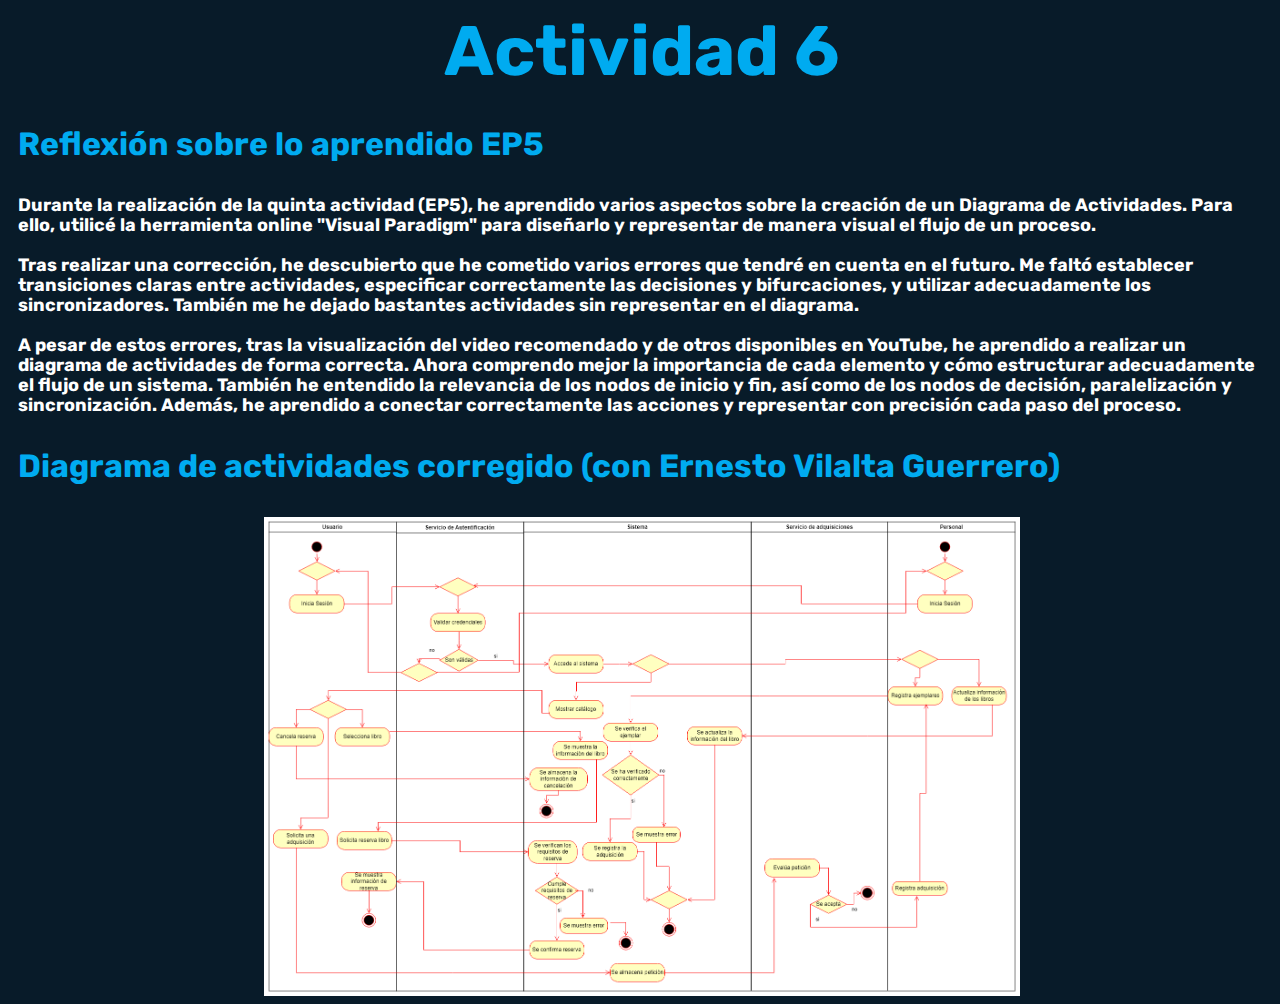
<file: Actividades/act6.html>
<!DOCTYPE html>
<html lang="en">

<head>
    <meta charset="UTF-8">
    <meta name="viewport" content="width=device-width, initial-scale=1.0">
    <title>Actividad 6</title>
    <link rel="stylesheet" href="../css/actividades.css">
</head>

<body>
    <h1>Actividad 6</h1>
    <h3 style="text-align: left;">Reflexión sobre lo aprendido EP5</h3>
    <p>

        Durante la realización de la quinta actividad (EP5), he aprendido varios aspectos sobre la creación de un
        Diagrama de Actividades. Para ello, utilicé la herramienta online "Visual Paradigm" para diseñarlo y representar de manera visual el flujo de un proceso.

        <br><br>
        Tras realizar una corrección, he descubierto que he cometido varios errores que tendré en
        cuenta en el futuro. Me faltó establecer transiciones claras entre actividades, especificar correctamente las decisiones y bifurcaciones, y utilizar adecuadamente los sincronizadores. También me he dejado bastantes actividades sin representar en el diagrama.

        <br><br>
        A pesar de estos errores, tras la visualización del video recomendado y de otros disponibles en YouTube, he aprendido a realizar un diagrama de actividades de forma correcta. Ahora comprendo mejor la importancia de cada elemento y cómo estructurar adecuadamente el flujo de un sistema. También he entendido la relevancia de los nodos de inicio y fin, así como de los nodos de decisión, paralelización y sincronización. Además, he aprendido a conectar correctamente las acciones y representar con precisión cada paso del proceso.
    </p>

    <h3 style="text-align: left;">Diagrama de actividades corregido
        (con Ernesto Vilalta Guerrero)</h3>

    <img style="max-width: 60%; max-height: 60%; display: flex; align-items: center; margin: auto;"
        src="../img/DiagramaActividadesCasoPráctico1032.png" alt="diagrama_casos_uso_corregido">

</body>

</html>
</file>
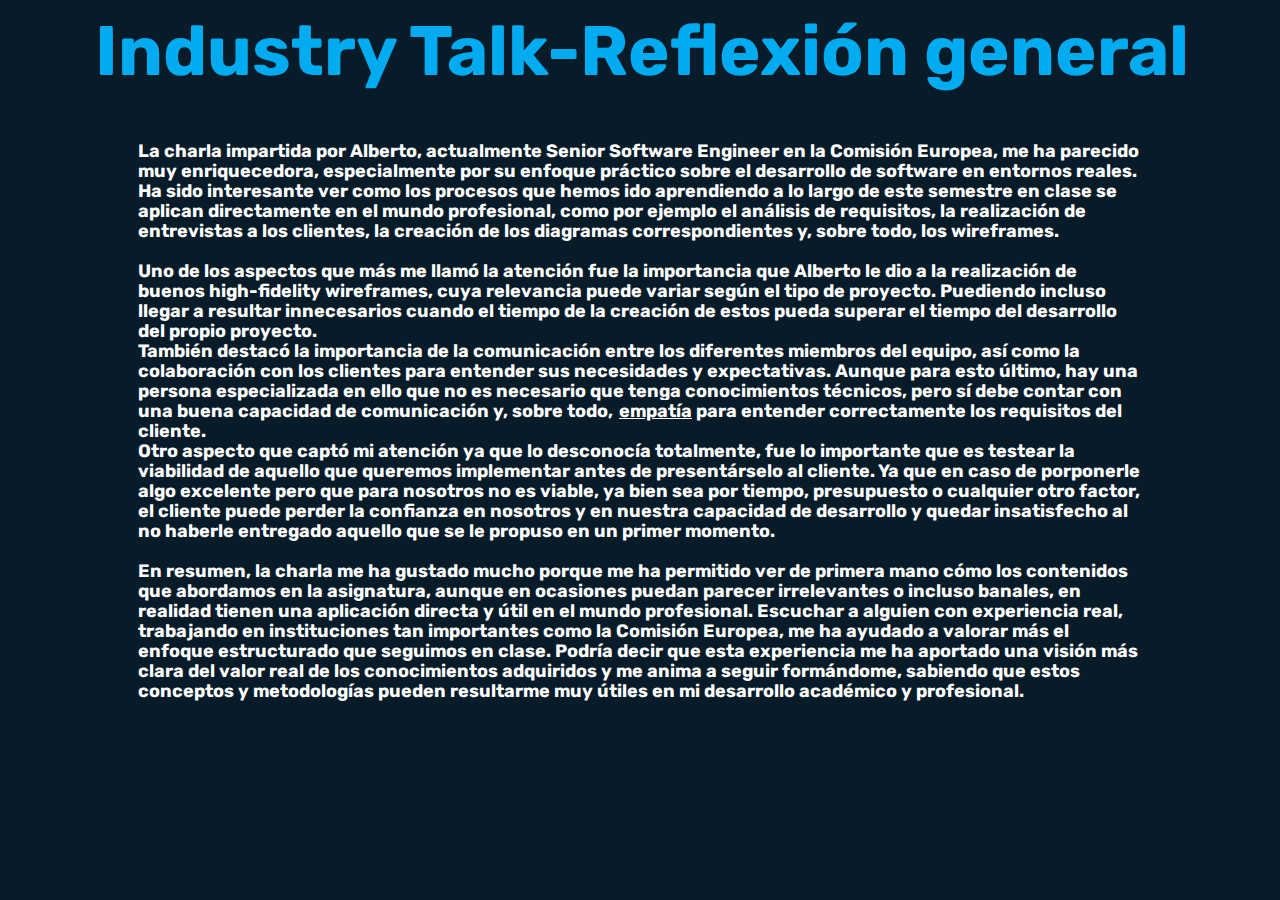
<file: Actividades/talk.html>
<!DOCTYPE html>
<html lang="en">
<head>
    <meta charset="UTF-8">
    <meta name="viewport" content="width=device-width, initial-scale=1.0">
    <link rel="stylesheet" href="../css/actividades.css">

    <title>Insudtry Talk</title>
</head>
<body>
    <h1>Industry Talk-Reflexión general</h1>
    <br>
    <br>
    <p class="reflexion">
        La charla impartida por Alberto, actualmente Senior Software Engineer en la Comisión Europea, me ha parecido muy enriquecedora, especialmente por su enfoque práctico sobre el desarrollo de software en entornos reales. Ha sido interesante ver como los procesos que hemos ido aprendiendo a lo largo de este semestre en clase se aplican directamente en el mundo profesional, como por ejemplo el análisis de requisitos, la realización de entrevistas a los clientes, la creación de los diagramas correspondientes y, sobre todo, los wireframes.
        <br>
        <br>
        Uno de los aspectos que más me llamó la atención fue la importancia que Alberto le dio a la realización de buenos high-fidelity wireframes, cuya relevancia puede variar según el tipo de proyecto. Puediendo incluso llegar a resultar innecesarios cuando el tiempo de la creación de estos pueda superar el tiempo del desarrollo del propio proyecto. 
        <br>
        También destacó la importancia de la comunicación entre los diferentes miembros del equipo, así como la colaboración con los clientes para entender sus necesidades y expectativas. Aunque para esto último, hay una persona especializada en ello que no es necesario que tenga conocimientos técnicos, pero sí debe contar con una buena capacidad de comunicación y, sobre todo,<span style="font-weight: bold; text-decoration: underline;">empatía</span>  para entender correctamente los requisitos del cliente.
        <br>
        Otro aspecto que captó mi atención ya que lo desconocía totalmente, fue lo importante que es testear la viabilidad de aquello que queremos implementar antes de presentárselo al cliente. Ya que en caso de porponerle algo excelente pero que para nosotros no es viable, ya bien sea por tiempo, presupuesto o cualquier otro factor, el cliente puede perder la confianza en nosotros y en nuestra capacidad de desarrollo y quedar insatisfecho al no haberle entregado aquello que se le propuso en un primer momento.

        <br><br>

        En resumen, la charla me ha gustado mucho porque me ha permitido ver de primera mano cómo los contenidos que abordamos en la asignatura, aunque en ocasiones puedan parecer irrelevantes o incluso banales, en realidad tienen una aplicación directa y útil en el mundo profesional. Escuchar a alguien con experiencia real, trabajando en instituciones tan importantes como la Comisión Europea, me ha ayudado a valorar más el enfoque estructurado que seguimos en clase. Podría decir que esta experiencia me ha aportado una visión más clara del valor real de los conocimientos adquiridos y me anima a seguir formándome, sabiendo que estos conceptos y metodologías pueden resultarme muy útiles en mi desarrollo académico y profesional.
        
        





    </p>
</body>
</html>
</file>
<file: css/style.css>
@font-face {
  font-family: "Rubik";
  src: url(../fonts/Rubik/static/Rubik-Light.ttf) format('truetype');
}

@font-face {
  font-family: "Rubik-bold";
  src: url(../fonts/Rubik/static/Rubik-Bold.ttf) format('truetype');
}

* {
  margin: 0;
  font-family: Rubik-Bold, sans-serif;
  padding: 0;
  box-sizing: none;
  text-decoration: none;
  border: none;
  scroll-behavior: smooth;
  background-color: #081b29;
}

a {
  text-decoration: none;
  color: inherit;
  font-size: inherit;
  text-decoration: none;
}

body{
  overflow-x:hidden;
}

li {
  list-style-type: none;
}


svg {
  width: 100%;
  display: block;
  fill: currentColor;
}
header{
  position:sticky;
}
.header{
  padding: 1em;
  display: flex;
  flex-flow: row wrap;
  justify-content: space-around;
  align-items: center;
  color:white;

}

.header .nav .a{
  display: flex;
  padding-left: 4px;
}


.header .button{
  display: none;
}
.header .svg{
  width:2em;
  height:2em;
  fill:white;
}

.header .ul{
  display: flex;
  flex-flow: row nowrap;
  justify-content: flex-end;
  align-items: center;
}
.header .li{
  margin: 0 .5em;
  font-size: 24px;
}

@media screen and (max-width:685px){
  .header .button{
    display: block;
    cursor: pointer;
  }
  .header .nav{
    width:100%;
    /* display: none; */
    height:0;
    pointer-events: none;
    overflow: hidden;
    transition: all .5s ease;

    display: flex;
    flex-flow: column nowrap;
    justify-content: center;
    align-items: center;
  }
  .header .nav.activo{
    /* display: block; */
    height:50vh;
    pointer-events: auto;
  }
  .header .ul{
    flex-direction: column;
  }
  .header .li{
    margin: 1rem 0;
  }

}


.header .nav .a:hover{
  color:     #00abf0;
  transition: 0.8s;

}


.inicio{
  color: rgb(240, 235, 235);
  display: flex;
  justify-content: center;
  align-items: center;
}

h1 {
  font-size: 70px;
  margin: 10px;
  font-family: Rubik-bold, sans-serif;
  text-align: center;
}



/*TITULOS*/
h2 {

    font-family: rubik-bold;
    font-size: 48px;
    text-align: center;
    font-weight: 700;
    color: #00abf0;
}

h2 span {
    font-family: rubik-bold;
    font-size: 48px;color: white;

}



h3 {
  margin: 10px;
  font-size: 28px;
  text-align: center;
  color: #00abf0;
}
.inicio p {
  margin: 10px;
  text-align: center;
  margin-left: 80px;
  margin-right: 80px;
  max-width: 800px;


}


.redes {
  align-items: center;
  justify-content: center;
  text-align: center;
  display: flex;

}

.redes {
  display: flex;
  gap: 18px;
  
}

p{
  font-family: Rubik;
  font-weight: 600;
  font-size: 18px;
  color: white;
  padding-bottom: 18px;
}



.inicio{
  width: 100vw;
  height: 100vh;
}
.titulo_proyecto{
  color: #00abf0;
  max-width: 100%;
}
.fecha{
  color: #ffffffd5;
}



@media (max-width: 410px) {
  h1{
    font-size: 50px;
    padding-top: -10;
  }

  h3{
    font-size: 22px;
  }
  p{
    font-size: 14px;
  }
}

@media (max-width: 280px) {
  h1{
    font-size: 30px;
  }
  h3{
    font-size: 18px;
  }
  p{
    font-size: 12px;
  }
}


/*EFECTO DEL BOTON*/
.boton {
  position: relative;
  display: inline-flex;
  justify-content: center;
  padding: 10px;
  border-radius: 10px;
  overflow: hidden;
  color: #081b29;
  border: 2px solid #00abf0;
  background-color: #00abf0;
  transition: 0.5s;
  
}

.boton:hover {
  color: #ffffff;
  border: 2px solid #00abf0;

}


.boton::before {
  content: "";
  position: absolute;
  top: 0;
  left: 0;
  width: 0;
  height: 100%;
  background-color: #081b2938;
  transition: width 0.6s ease-in-out;
}

.boton:hover::before {
  width: 100%;

}
/*EFECTO DEL BOTON*/





/*PROYECTOS*/
.proyectos {
  width: 100vw;
  height: auto; 
  padding-top: 120px;
  display: flex;
  flex-direction: column;
  align-items: center;
  justify-content: flex-start;
  text-align: center;
  margin: auto;
}

.projects {
    display:flex;
    flex-direction:row; 
    flex-wrap: wrap;
    gap: 10px;
    justify-content: center;
}


.projects .caja {
  padding: 20px;
  border: 4px solid #00BFFF;
  border-radius: 8px;
}

.caja img {
  padding-top: 10px;
  max-width: 80%; 
  height: auto;
}
.caja p,li{
background-color: #00acf02b;
color: white;
}
.caja p{
padding-top: 10px;
}
.caja li{
  font-size: 14px;
}
.caja ul{
  list-style-type: square;
}


.link{
  text-decoration: underline;
}




/*CONTATCO*/

/**/
.contacto{
  margin-top:100px ;
  height: 90vh;
  width: 100vw;
  justify-content: center;
  align-items: center;
  text-align: center;
  display: block;
  overflow-x: hidden;
}
.contacto h2{
  padding-top: 40px;
  padding-bottom: 24px;
}





.contacto input{
  border:#00abf0 solid 2px;
  border-radius: 4px;
  text-align: center;
  margin: 3px;
  height: 30px;
  width: 220px;
  color: #ffffff;


}
textarea{
  border:#00abf0 solid 2px;
  border-radius: 4px;
  text-align: left;
  padding-left: 12px;
  padding-top: 12px;
  width: 300px;
  max-width: 100%;
  color: #ffffff;


}
div::-webkit-scrollbar{ display:none;}

footer{
  text-align: center;
  padding-bottom: 10px;
  font-family: Rubik;
}


/*sobremi*/
.partes{
  display: flex;
  justify-content: space-around;
}
.parte1{
  width: 50%;  
  margin: 4px;

}
.parte2{
  width: 400px;
  height: 400px;
  overflow: hidden; 
  border-radius: 50%; 
  border: 6px solid #00abf0; 
  
}

.parte2 img{
  width: 100%;
  height:100%;
  object-fit: cover; 
  transform: scale(2) translate(5%, 16%);/*para hacer zoom a la foto de perfil y centrarla*/

}
.parte1 p{
  font-stretch: expanded;
  /*background-color: #00acf017;*/
  margin: 18px;
  line-height: 1.4;
}
</file>
<file: css/actividades.css>
@font-face {
    font-family: "Rubik";
    src: url(../fonts/Rubik/static/Rubik-Light.ttf) format('truetype');
}

@font-face {
    font-family: "Rubik-bold";
    src: url(../fonts/Rubik/static/Rubik-Bold.ttf) format('truetype');
}

* {
    margin-left: 6px;
    scroll-behavior: smooth;
    background-color: #081b29;
    color: white;
    font-family: Rubik-Bold, sans-serif;

}

h1 {
    font-size: 70px;
    margin: 10px;
    font-family: Rubik-bold, sans-serif;
    text-align: center;
    color: #00abf0;
}

h3 {
    font-size: 32px;
    color: #00abf0;
}

img {
    height: 80%;
    width: 100%;
}

ol,
ul {
    line-height: 1.6;
}

li,
p {
    font-size: 18px;
}

p {
    line-height: 20px;
}

.reflexion {
    width: 80%;
    align-items: center;
    margin: auto;
}
</file>
